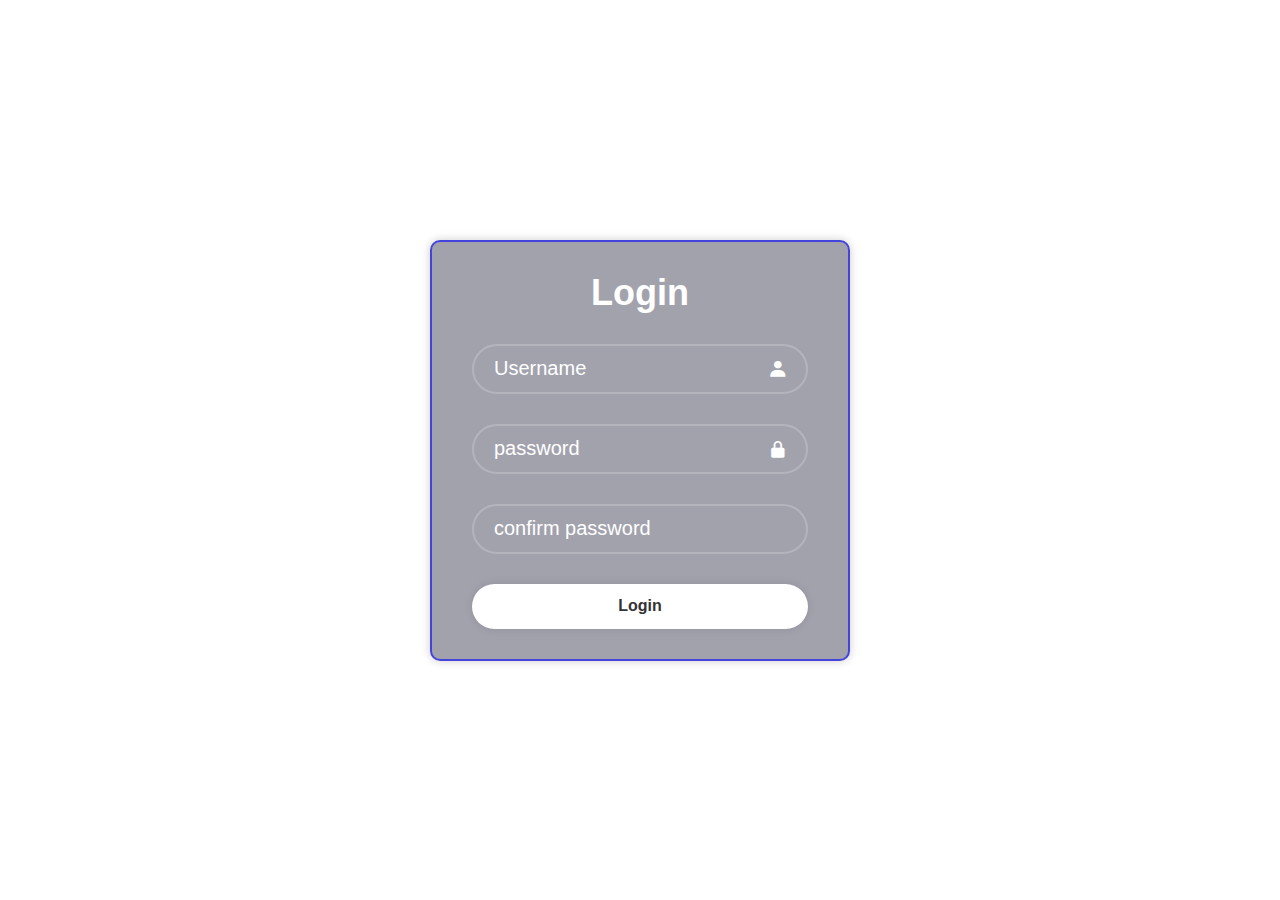
<file: index.html>
<html lang="en">
<head>
    <meta charset="UTF-8">
    <meta name="viewport" content="width=device-width, initial-scale=1.0">
    <title>Document</title>
    <link rel="stylesheet" href="style.css">
    <link href='https://unpkg.com/boxicons@2.1.4/css/boxicons.min.css' rel='stylesheet'>
</head>
<body>
    <div class="main">
        <video autoplay loop plays-inline class="background-clip">
            <!-- <source src="https://www.shutterstock.com/shutterstock/videos/1094392679/preview/stock-footage-cyber-security-information-protection-illustration-abstract-digital-lock-protecting-network-data.webm" type="video/mp4"> -->
            <source src="https://www.shutterstock.com/shutterstock/videos/1102071015/preview/stock-footage--d-lock-on-screen-with-binary-code-background.webm">
        </video>
        <div class="login">
            <div class="wrapper">
                <form action="">
                    <h1>Login</h1>
                    <div class="input-box">
                        <input type="text" placeholder="Username" name="Username" id="Username" required><i class='bx bxs-user'></i>
                    </div>
                    <div class="input-box">
                        <input type="password" placeholder="password" name="password" id="password" minlength="8" required><i class='bx bxs-lock-alt'></i>
                    </div>
                    <div class="input-box">
                        <input type="password" placeholder="confirm password" name="confirmPassword" id="confirmPassword" minlength="8"  required>
                    </div>
                    <div id="message"></div>
                    
                    <button type="submit"  class="btn" onclick="checkpassword()">Login</button>
                </form>
            </div>
            
        </div>
    </div>
    <!-- <script src="script.js"></script> -->
    <script src="script.js">
    </script>
   
</body>
</html>
</file>
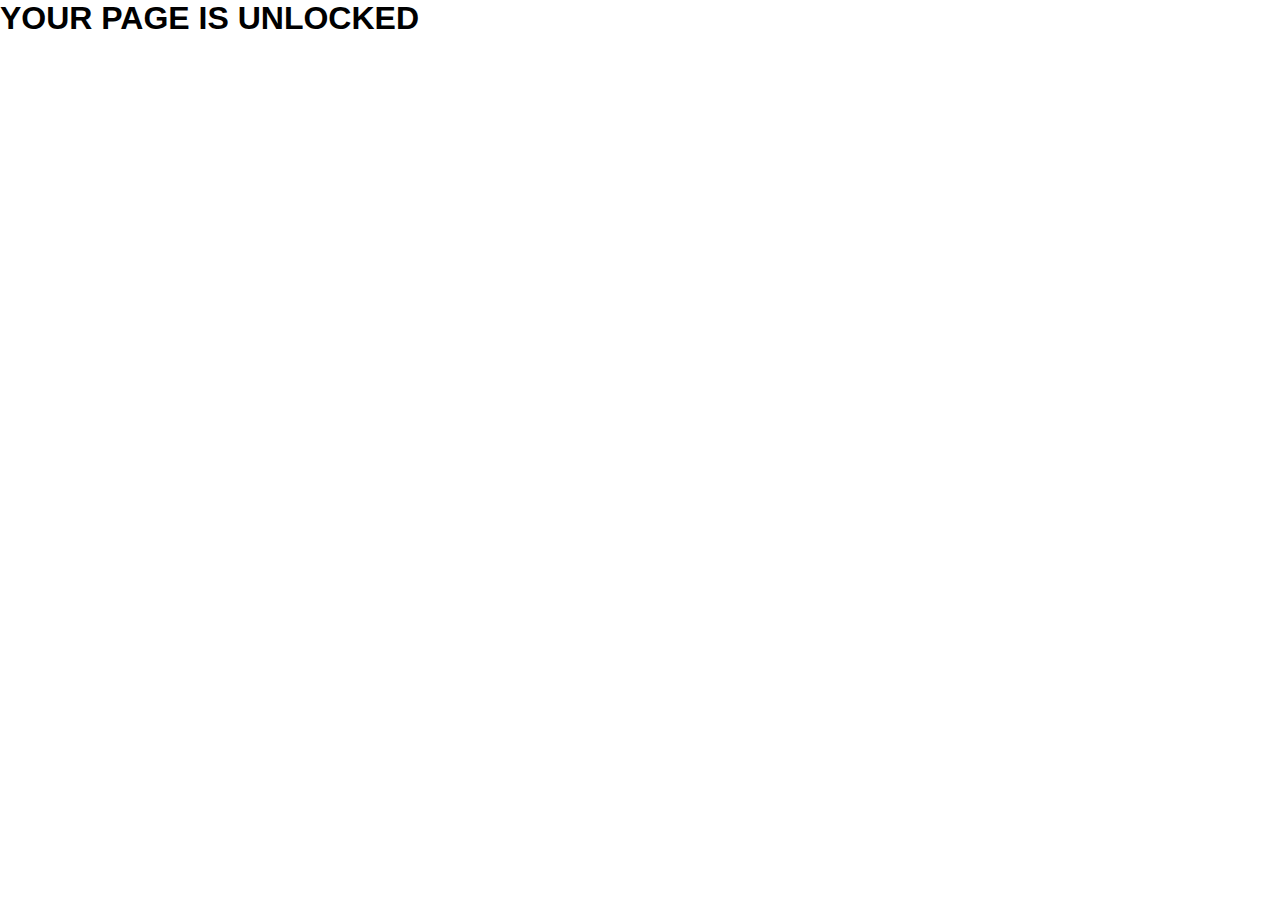
<file: submit.html>
<html lang="en">
<head>
    <meta charset="UTF-8">
    <meta name="viewport" content="width=device-width, initial-scale=1.0">
    <title>Document</title>
    <link rel="stylesheet" href="style.css">
</head>
<body>
    <video autoplay loop plays-inline class="background-clip">
        <!-- <source src="https://www.shutterstock.com/shutterstock/videos/1094392679/preview/stock-footage-cyber-security-information-protection-illustration-abstract-digital-lock-protecting-network-data.webm" type="video/mp4"> -->
        <source src="https://www.shutterstock.com/shutterstock/videos/1040814188/preview/stock-footage-lock-icon-cyber-security-digital-data-network-protection-future-technology-network-background.webm">
    </video>
    <h1>YOUR PAGE IS UNLOCKED</h1>
</body>
</html>
</file>
<file: style.css>
*{
    padding: 0;
    margin: 0;
    box-sizing: border-box;
    font-family: 'poppins',sans-serif;
}
.login{
    display: flex;
    justify-content: center;
    align-items: center;
    min-height: 100vh;
    
}
.wrapper{
    width: 420px;
    background: rgba(1, 1, 31, 0.363);
    border: 2px solid rgba(0,0,255,0.585);
    /* backdrop-filter: blur(10px); */
    box-shadow: 0 0 10px rgba(0, 0, 0, .2);
    color: #fff;
    border-radius: 10px;
    padding: 30px 40px;
}
.wrapper h1{
    font-size: 36px;
    text-align: center;
}
.wrapper .input-box{
    position: relative;
    width: 100%;
    height: 50px;
    margin: 30px 0;
}
.input-box input{
    width: 100%;
    height: 100%;
    background: transparent;
    border: none;
    outline: none;
    border: 2px solid rgba(255, 255, 255, .2);
    border-radius: 40px;
    font-size: 20px;
    color: #fff;
    padding: 20px 45px 20px 20px;
}
.input-box input::placeholder{
    color: #fff;
}
.input-box i{
    position: absolute;
    right: 20px;
    top: 50%;
    transform: translateY(-50%);
    font-size: 20px;
}
.wrapper .btn{
    width: 100%;
    height: 45px;
    background: #fff;
    border: none;
    outline: none;
    border-radius: 40px;
    box-shadow: 0 0 10px rgba(0, 0, 0, .1);
    cursor: pointer;
    font-size: 16px;
    color: #333;
    font-weight: 600;
}
.main{
    width: 100%;
    height: 100vh;   
}
.background-clip{
    position: absolute;
    right: 0;
    bottom: 0;
    z-index: -1;
}
@media(min-aspect-ratio:16/9){
    .background-clip{
        width: 100%;
        height: auto;
    }
}
@media(max-aspect-ratio:16/9){
    .background-clip{
        width: auto;
        height: 100%;
    }
}
</file>
